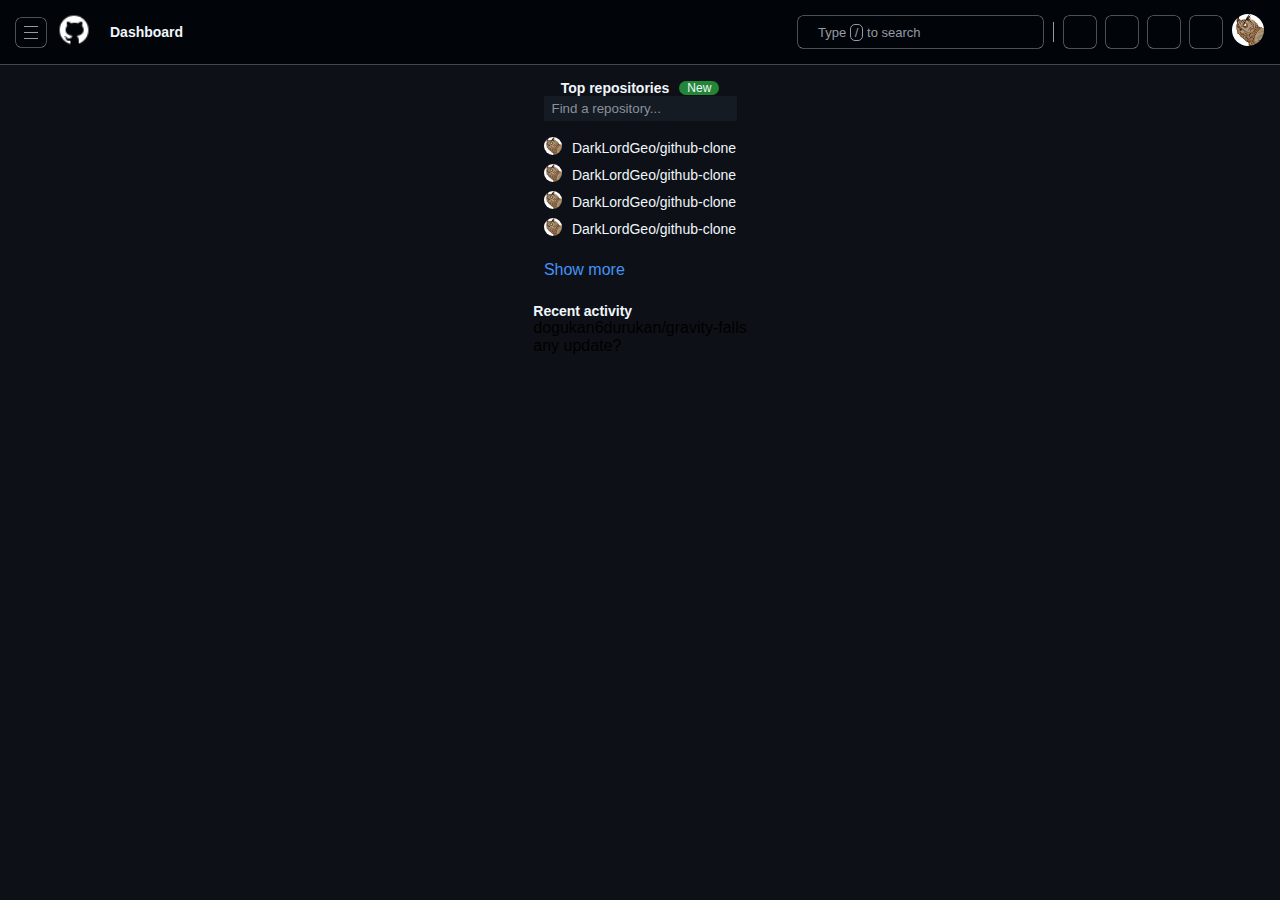
<file: home-page/index.html>
<!DOCTYPE html>
<html lang="en">
<head>
    <meta charset="UTF-8">
    <meta name="viewport" content="width=device-width, initial-scale=1.0">
    <link rel="stylesheet" href="https://cdnjs.cloudflare.com/ajax/libs/font-awesome/6.7.1/css/all.min.css" integrity="sha512-5Hs3dF2AEPkpNAR7UiOHba+lRSJNeM2ECkwxUIxC1Q/FLycGTbNapWXB4tP889k5T5Ju8fs4b1P5z/iB4nMfSQ==" crossorigin="anonymous" referrerpolicy="no-referrer" />
    <link rel="stylesheet" href="home.css">
    <title>github.com</title>
</head>
<body>
    <div class="header">
        <div class="nav-container-left">
            <div class="navbar-menu-container">
                <div class="navbar-burger">
                    <span id="bar"></span>
                    <span id="bar"></span>
                    <span id="bar"></span>
                </div>
                <div class="navbar-image-container">
                    <img src="/images/icons8-github-30.png" alt="">
                </div>
                <div class="location-container">
                    <p>Dashboard</p>
                </div>
            </div>
        </div>
        <div class="nav-container-right">
            <div class="search-container">
                <i class="fa-solid fa-magnifying-glass"></i>
                <p>Type
                    <span id="search-drob">/</span>
                    to search
                </p>
            </div>
            <span id="grep">|</span>
            <div class="create-new">
                <i class="fa-solid fa-plus"></i>
                <i class="fa-solid fa-caret-down"></i>
            </div>
            <div class="issues">
                <i class="fa-regular fa-circle"></i>
                <!-- <span id="circle-dot"></span> -->
            </div>
            <div class="pull-request">
                <i class="fa-solid fa-code-pull-request"></i>
            </div>
            <div class="inbox">
                <i class="fa-thin fa-inbox"></i>
            </div>
            <div class="profile">
                <img src="/images/148902362.jpeg" alt="">
            </div>
        </div>
    </div>
    <div class="main">
        <div class="repositories-side">
            <div class="top-repositories">
                <div class="top-repo-text">
                    <p>Top repositories</p>
                </div>
                <div class="new-container">
                    <i class="fa-light fa-book"></i>
                    <p>New</p>
                </div>
            </div>
            <div class="search-repository">
                <input type="text" placeholder="Find a repository...">
            </div>
            <div class="repositories-list">
                <div class="repo-cont">
                    <div class="repo-img-cont">
                        <img src="/images/148902362.jpeg" alt="">
                    </div>
                    <div class="repo-name-cont">
                        <p>DarkLordGeo/github-clone</p>
                    </div>
                </div>
                <div class="repo-cont">
                    <div class="repo-img-cont">
                        <img src="/images/148902362.jpeg" alt="">
                    </div>
                    <div class="repo-name-cont">
                        <p>DarkLordGeo/github-clone</p>
                    </div>
                </div>
                <div class="repo-cont">
                    <div class="repo-img-cont">
                        <img src="/images/148902362.jpeg" alt="">
                    </div>
                    <div class="repo-name-cont">
                        <p>DarkLordGeo/github-clone</p>
                    </div>
                </div>
                <div class="repo-cont">
                    <div class="repo-img-cont">
                        <img src="/images/148902362.jpeg" alt="">
                    </div>
                    <div class="repo-name-cont">
                        <p>DarkLordGeo/github-clone</p>
                    </div>
                </div>
                <div class="show-more">
                    <p>Show more</p>
                </div>
            </div>
            <div class="recent-activity">
                <div class="recent-activity-header">
                    <p>Recent activity</p>
                </div>
                <div class="activity-description">
                    <div class="activity-icon"></div>
                    <div class="activity-descr-detail">
                        <div class="repo-owner">dogukan6durukan/gravity-falls</div>
                        <div class="current-issue">any update?</div>
                    </div>
                </div>
            </div>
        </div>
        <div class="home">
            <div class="home-content">
                <div class="home-main">
                </div>
                <div class="home-left">
                </div>
            </div>
            <div class="footer"></div>
        </div>
    </div>
</body>
</html>
</file>
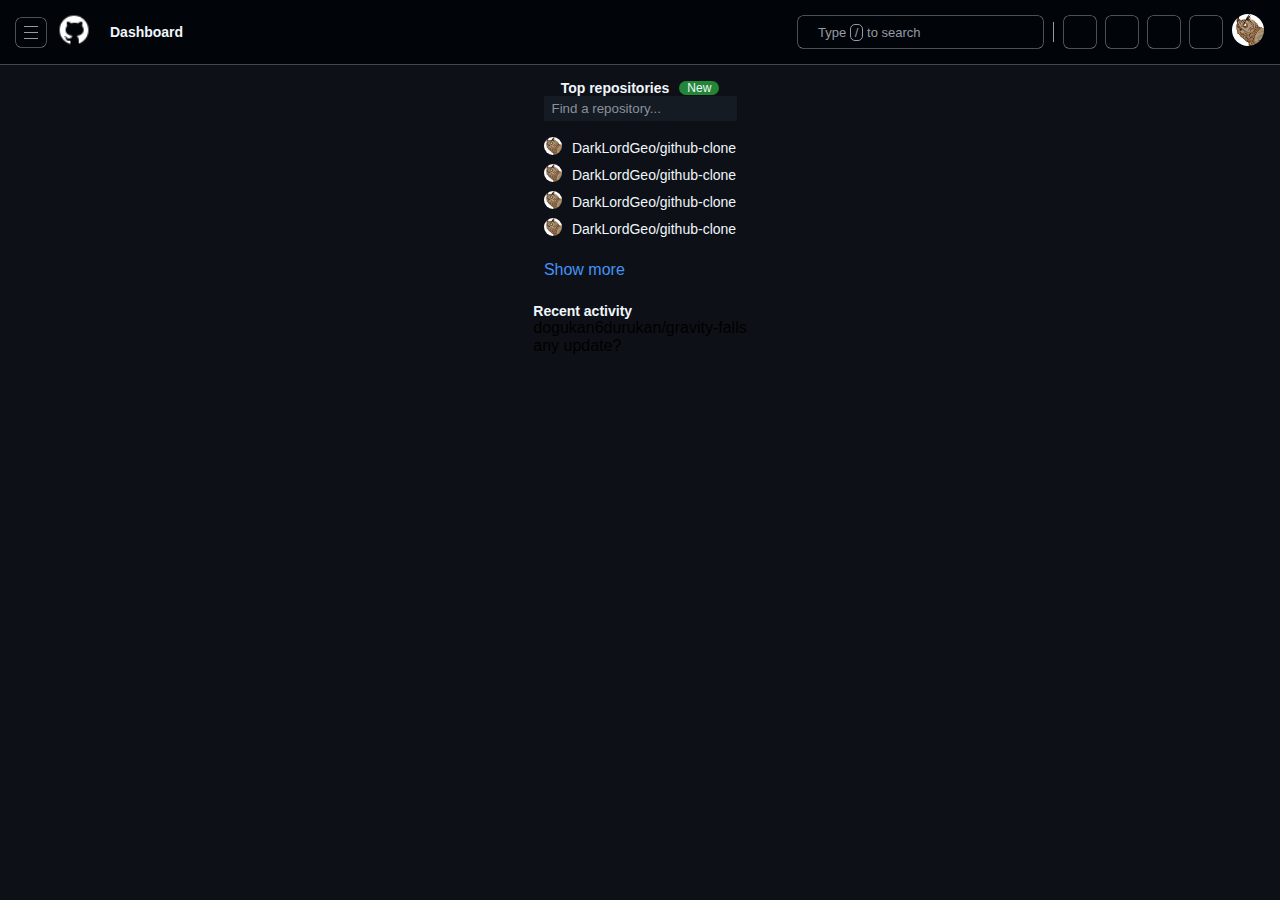
<file: home-page/home.html>
<!DOCTYPE html>
<html lang="en">
<head>
    <meta charset="UTF-8">
    <meta name="viewport" content="width=device-width, initial-scale=1.0">
    <link rel="stylesheet" href="https://cdnjs.cloudflare.com/ajax/libs/font-awesome/6.7.1/css/all.min.css" integrity="sha512-5Hs3dF2AEPkpNAR7UiOHba+lRSJNeM2ECkwxUIxC1Q/FLycGTbNapWXB4tP889k5T5Ju8fs4b1P5z/iB4nMfSQ==" crossorigin="anonymous" referrerpolicy="no-referrer" />
    <link rel="stylesheet" href="home.css">
    <title>github.com</title>
</head>
<body>
    <div class="header">
        <div class="nav-container-left">
            <div class="navbar-menu-container">
                <div class="navbar-burger">
                    <span id="bar"></span>
                    <span id="bar"></span>
                    <span id="bar"></span>
                </div>
                <div class="navbar-image-container">
                    <img src="/images/icons8-github-30.png" alt="">
                </div>
                <div class="location-container">
                    <p>Dashboard</p>
                </div>
            </div>
        </div>
        <div class="nav-container-right">
            <div class="search-container">
                <i class="fa-solid fa-magnifying-glass"></i>
                <p>Type
                    <span id="search-drob">/</span>
                    to search
                </p>
            </div>
            <span id="grep">|</span>
            <div class="create-new">
                <i class="fa-solid fa-plus"></i>
                <i class="fa-solid fa-caret-down"></i>
            </div>
            <div class="issues">
                <i class="fa-regular fa-circle"></i>
                <!-- <span id="circle-dot"></span> -->
            </div>
            <div class="pull-request">
                <i class="fa-solid fa-code-pull-request"></i>
            </div>
            <div class="inbox">
                <i class="fa-thin fa-inbox"></i>
            </div>
            <div class="profile">
                <img src="/images/148902362.jpeg" alt="">
            </div>
        </div>
    </div>
    <div class="main">
        <div class="repositories-side">
            <div class="top-repositories">
                <div class="top-repo-text">
                    <p>Top repositories</p>
                </div>
                <div class="new-container">
                    <i class="fa-light fa-book"></i>
                    <p>New</p>
                </div>
            </div>
            <div class="search-repository">
                <input type="text" placeholder="Find a repository...">
            </div>
            <div class="repositories-list">
                <div class="repo-cont">
                    <div class="repo-img-cont">
                        <img src="/images/148902362.jpeg" alt="">
                    </div>
                    <div class="repo-name-cont">
                        <p>DarkLordGeo/github-clone</p>
                    </div>
                </div>
                <div class="repo-cont">
                    <div class="repo-img-cont">
                        <img src="/images/148902362.jpeg" alt="">
                    </div>
                    <div class="repo-name-cont">
                        <p>DarkLordGeo/github-clone</p>
                    </div>
                </div>
                <div class="repo-cont">
                    <div class="repo-img-cont">
                        <img src="/images/148902362.jpeg" alt="">
                    </div>
                    <div class="repo-name-cont">
                        <p>DarkLordGeo/github-clone</p>
                    </div>
                </div>
                <div class="repo-cont">
                    <div class="repo-img-cont">
                        <img src="/images/148902362.jpeg" alt="">
                    </div>
                    <div class="repo-name-cont">
                        <p>DarkLordGeo/github-clone</p>
                    </div>
                </div>
                <div class="show-more">
                    <p>Show more</p>
                </div>
            </div>
            <div class="recent-activity">
                <div class="recent-activity-header">
                    <p>Recent activity</p>
                </div>
                <div class="activity-description">
                    <div class="activity-icon"></div>
                    <div class="activity-descr-detail">
                        <div class="repo-owner">dogukan6durukan/gravity-falls</div>
                        <div class="current-issue">any update?</div>
                    </div>
                </div>
            </div>
        </div>
        <div class="home">
            <div class="home-content">
                <div class="home-main">
                </div>
                <div class="home-left">
                </div>
            </div>
            <div class="footer"></div>
        </div>
    </div>
</body>
</html>
</file>
<file: home-page/home.css>
*{
    margin: 0;
    box-sizing: border-box;
    font-family: Arial, Helvetica, sans-serif;
}
body{
    background-color:var(--background-color);
}
:root{
    --text-color:#f0f6fc;
    --border-color:#949ba4;
    --button-color:#238636;
    --background-color-main:#010409;;
    --background-color-light:#151b23;
    --background-color:#0d1117;
    --hover-color:#89909b;
    --link-color:#4493f8;
}
.header{
    width: 100%;
    background-color: var(--background-color-main);
    display: flex;
    height: 64px;
    justify-content: space-between;
    align-items: center;
    padding: 16px;
    box-shadow: 0 0 0 0.4px var(--border-color);
}

/* navbar left */

.navbar-menu-container{
    display: flex;
    justify-content: center;
    align-items: center;
    gap: 10px;
}
.navbar-burger{
    display: flex;
    justify-content: center;
    font-size: 2px;
    align-items: center;
    flex-direction: column;
    gap: 5px;
    font-size: 25px;
    padding: 8px;
    border-radius: 5px;
    color: var(--border-color);
    box-shadow: 0 0 0 0.5px var(--border-color);
    cursor: pointer;
}
#bar{
    width: 14px;
    border-bottom: 1.5px solid var(--border-color);
}
.nabar-burger i{
    width: 5px;
}
.navbar-image-container img{
    width: 36px;
}
.location-container{
    font-size: 14px;
    padding: 6px 8px;
    color: var(--text-color);
    font-weight: 700;
    border-radius: 5px;
    user-select: none;
    cursor: pointer;
}
.location-container:hover{
    background-color: var(--background-hover-color);
}
/* navbar right */
.nav-container-right{
    display: flex;
    justify-content: center;
    align-items: center;
    gap: 10px;
}
.search-container{
    padding:6px;
    font-size: 13px;
    height: 32px;
    display: flex;
    justify-content: start;
    align-items: center;
    padding: 5px 8px 5px 10px;
    width: 245px;
    box-shadow: 0 0 0 0.5px var(--border-color);
    color:var(--border-color);
    border-radius: 5px;
    user-select: none;
    cursor: pointer;
}
.search-container i{
    margin-right: 10px;
}
#search-drob{
    padding: 0px 4px;
    border-radius: 5px;
    border: 0.1px solid var(--border-color);
}
#grep{
    height: 20px;
    border-left: 0.2px solid var(--border-color);   
    width: 1px;
    user-select: none;
}
.create-new{
    display: flex;
    justify-content: center;
    align-items: center;
    padding: 5px ;
    border-radius: 5px;
    color: var(--border-color);
    box-shadow: 0 0 0 0.5px var(--border-color);
    gap: 20px;
    cursor: pointer;
    padding:6px;
    font-size: 16px;
    height: 32px;
}
.create-new:hover{
    background-color: var(--background-hover-color);
}
.issues{
    padding:7px;
    font-size: 16px;
    display: flex;
    justify-content: center;
    align-items: center;
    border-radius: 5px;
    box-shadow: 0 0 0 0.5px var(--border-color);
    color: var(--border-color);
    cursor: pointer;
    height: 32px;
    width: 32px;
}
.issues:hover{
    background-color: var(--background-hover-color);
}
#circle-dot{
    border-radius: 50px;
    position: fixed;
    top: 32px;
    left:1143px;
    height:2px;
    width: 2px;
    cursor: pointer;
}
.pull-request{
    display: flex;
    justify-content: center;
    align-items: center;
    padding:6px;
    font-size: 13px;
    border-radius: 5px;
    box-shadow: 0 0 0 0.5px var(--border-color);
    color: var(--border-color);
    cursor: pointer;    
    height: 32px;
    width: 32px;
}
.pull-request:hover{
    background-color: var(--background-hover-color);
}
.inbox{
    display: flex;
    justify-content: center;
    align-items: center;
    padding:6px;
    font-size: 16px;
    border-radius: 5px;
    box-shadow: 0 0 0 0.5px var(--border-color);
    color: var(--border-color);
    cursor: pointer;
    height: 32px;
    width: 32px;
}
.inbox i{
    color: var(--border-color);
}
.inbox:hover{
    background-color: var(--background-hover-color);
}
.profile img{
    width: 32px;
    border-radius: 50px;
    overflow: hidden;
    cursor: pointer;
}

/* main */
.main{
    display: flex;
    justify-content: center;
    align-items: center;
}
.repositories-side{
    padding:16px 24px 0px;
    display:flex;
    justify-content: center;
    align-items: center;
    flex-direction: column;
}
.top-repositories{
    display: flex;
    justify-content: space-between;
    align-items: center;
    gap: 10px;
}
.top-repo-text{
    font-size: 14px;
    font-weight: 600;
    color: var(--text-color);
}
.new-container{
    display: flex;
    justify-content: center;
    align-items: center;
    color: var(--text-color);
    background-color: var(--button-color);
    border-radius: 15px;
    padding: 0px 8px;
    width: auto;
    border-radius: 10px;
    font-size: 12px;
}
.search-repository input{
    background-color: #151b23;
    outline: none;
    border: none;
    color: var(--text-color);
    padding: 5px 8px;
    margin: 0px 0px 16px;
    width: 100%;
    border-radius: 15p;
}
.search-repository input::placeholder{
    color: #89909b;
}
.repositories-list{
    display: flex;
    justify-content: start;
    align-items: start;
    flex-direction: column;
    gap: 5px;
}
.repo-header{
    color: var(--text-color);
    margin: 24px 0px 0px;
    text-align:left;
}
.repo-cont{
    display: flex;
    justify-content: start;
    align-items: center;
    gap: 10px;
}
.repo-img-cont img{
    width: 18px;
    border-radius: 50px;
}
.repo-name-cont{
    color: var(--text-color);
    cursor: pointer;
    font-weight: 500;
    font-size: 14px;
}
.repo-name-cont p:hover{
    text-decoration: underline;
}
.show-more p{
    color: var(--link-color);
    margin-top: 16px;
    cursor: pointer;
}
.show-more p:hover{
    text-decoration: underline;
}
.recent-activity{
    display: flex;
    justify-content: start;
    align-items: start;
    flex-direction: column;
}
.recent-activity-header{
    color: var(--text-color);
    margin-top: 24px;
    font-size: 14px;
    font-weight: 600;
}
.activity-description{
    display: flex;
    justify-content: center;
    align-items: center;
    flex-shrink: 1;
}
.activity-descr-detail{
    display: flex;
    justify-content: center;
    align-items: start;
    flex-direction: column;
}
</file>
